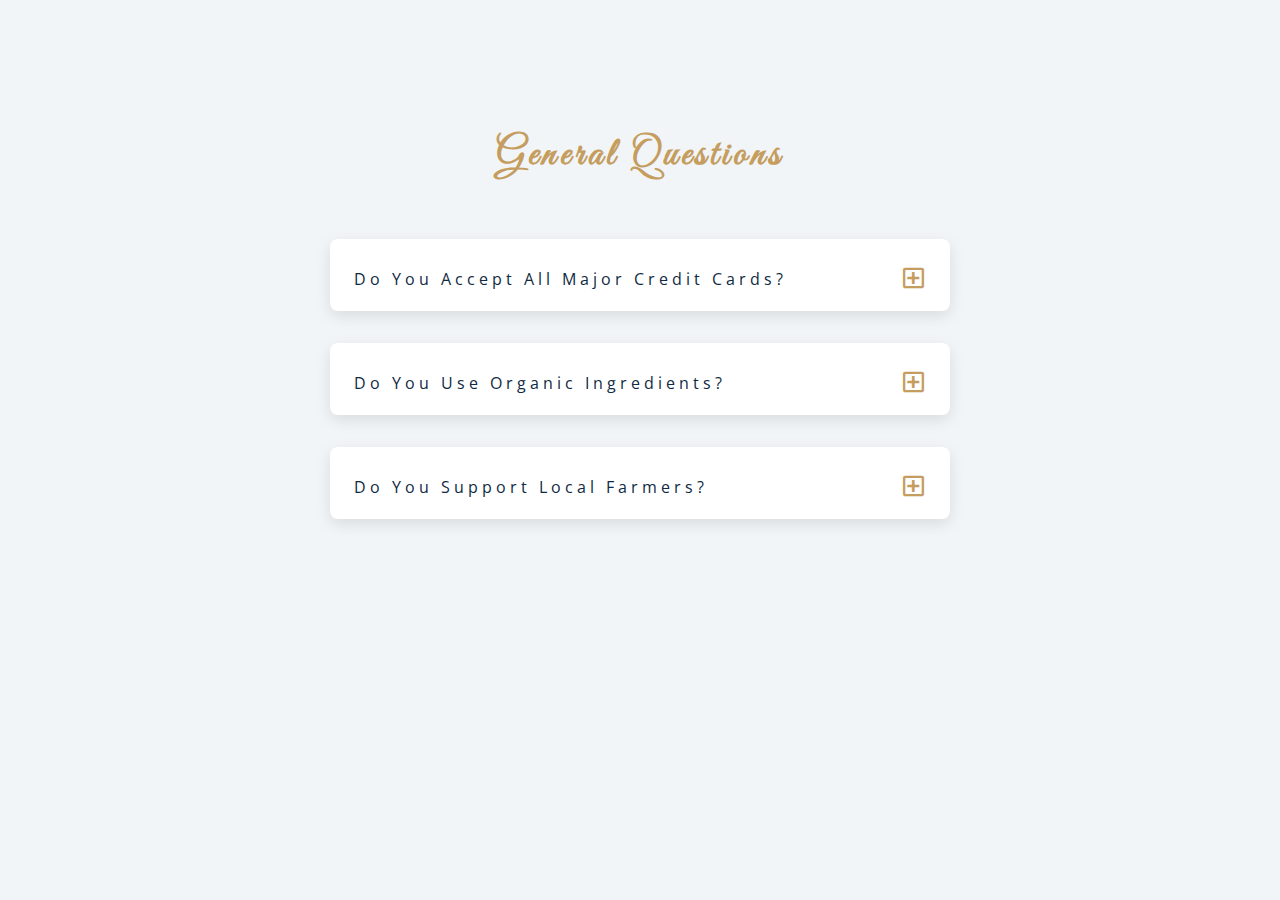
<file: 07-questions/setup/index.html>
<!DOCTYPE html>
<html lang="en">
  <head>
    <meta charset="UTF-8" />
    <meta name="viewport" content="width=device-width, initial-scale=1.0" />
    <title>Q & A</title>
    <!-- font-awesome -->
    <link
      rel="stylesheet"
      href="https://cdnjs.cloudflare.com/ajax/libs/font-awesome/5.14.0/css/all.min.css"
    />
    <!-- extra fonts -->
    <link
      href="https://fonts.googleapis.com/css?family=Great+Vibes&display=swap"
      rel="stylesheet"
    />
    <!-- styles -->
    <link rel="stylesheet" href="styles.css" />
  </head>
  <body>
    <section class="questions">
      <!-- Title -->
      <div class="title">
        <h2>General Questions</h2>
      </div>
      <!-- Questions -->
      <div class="section-center">
        <!-- Question 1 -->
        <article class="question">
          <div class="question-title">
            <p>Do you accept all major credit cards?</p>
            <button type="button" class="question-btn">
              <span class="plus-icon">
                <i class="far fa-plus-square"></i>
              </span>
              <span class="minus-icon">
                <i class="far fa-minus-square"></i>
              </span>
            </button>
          </div>
          <!-- Question text -->
          <div class="question-text">
            <p>
              Lorem ipsum dolor sit amet consectetur adipisicing elit. Corporis
              odit necessitatibus velit facilis quae est modi at minima
              molestiae doloremque!
            </p>
          </div>
        </article>
        <!-- Question 2 -->
        <article class="question">
          <div class="question-title">
            <p>Do you use organic ingredients?</p>
            <button type="button" class="question-btn">
              <span class="plus-icon">
                <i class="far fa-plus-square"></i>
              </span>
              <span class="minus-icon">
                <i class="far fa-minus-square"></i>
              </span>
            </button>
          </div>
          <!-- Question text -->
          <div class="question-text">
            <p>
              Lorem ipsum dolor sit amet consectetur adipisicing elit. Corporis
              odit necessitatibus velit facilis quae est modi at minima
              molestiae doloremque!
            </p>
          </div>
        </article>
        <!-- Question 3 -->
        <article class="question">
          <div class="question-title">
            <p>Do you support local farmers?</p>
            <button type="button" class="question-btn">
              <span class="plus-icon">
                <i class="far fa-plus-square"></i>
              </span>
              <span class="minus-icon">
                <i class="far fa-minus-square"></i>
              </span>
            </button>
          </div>
          <!-- Question text -->
          <div class="question-text">
            <p>
              Lorem ipsum dolor sit amet consectetur adipisicing elit. Corporis
              odit necessitatibus velit facilis quae est modi at minima
              molestiae doloremque!
            </p>
          </div>
        </article>
      </div>
    </section>
    <!-- javascript -->
    <script src="app.js"></script>
  </body>
</html>
</file>
<file: 07-questions/setup/styles.css>
/*
=============== 
Fonts
===============
*/
@import url("https://fonts.googleapis.com/css?family=Open+Sans|Roboto:400,700&display=swap");

/*
=============== 
Variables
===============
*/

:root {
  /* dark shades of primary color*/
  --clr-primary-1: hsl(205, 86%, 17%);
  --clr-primary-2: hsl(205, 77%, 27%);
  --clr-primary-3: hsl(205, 72%, 37%);
  --clr-primary-4: hsl(205, 63%, 48%);
  /* primary/main color */
  --clr-primary-5: #49a6e9;
  /* lighter shades of primary color */
  --clr-primary-6: hsl(205, 89%, 70%);
  --clr-primary-7: hsl(205, 90%, 76%);
  --clr-primary-8: hsl(205, 86%, 81%);
  --clr-primary-9: hsl(205, 90%, 88%);
  --clr-primary-10: hsl(205, 100%, 96%);
  /* darkest grey - used for headings */
  --clr-grey-1: hsl(209, 61%, 16%);
  --clr-grey-2: hsl(211, 39%, 23%);
  --clr-grey-3: hsl(209, 34%, 30%);
  --clr-grey-4: hsl(209, 28%, 39%);
  /* grey used for paragraphs */
  --clr-grey-5: hsl(210, 22%, 49%);
  --clr-grey-6: hsl(209, 23%, 60%);
  --clr-grey-7: hsl(211, 27%, 70%);
  --clr-grey-8: hsl(210, 31%, 80%);
  --clr-grey-9: hsl(212, 33%, 89%);
  --clr-grey-10: hsl(210, 36%, 96%);
  --clr-white: #fff;
  --clr-red-dark: hsl(360, 67%, 44%);
  --clr-red-light: hsl(360, 71%, 66%);
  --clr-green-dark: hsl(125, 67%, 44%);
  --clr-green-light: hsl(125, 71%, 66%);
  --clr-gold: #c59d5f;
  --clr-black: #222;
  --ff-primary: "Roboto", sans-serif;
  --ff-secondary: "Open Sans", sans-serif;
  --transition: all 0.3s linear;
  --spacing: 0.25rem;
  --radius: 0.5rem;
  --light-shadow: 0 5px 15px rgba(0, 0, 0, 0.1);
  --dark-shadow: 0 5px 15px rgba(0, 0, 0, 0.2);
  --max-width: 1170px;
  --fixed-width: 620px;
}
/*
=============== 
Global Styles
===============
*/

*,
::after,
::before {
  margin: 0;
  padding: 0;
  box-sizing: border-box;
}
body {
  font-family: var(--ff-secondary);
  background: var(--clr-grey-10);
  color: var(--clr-grey-1);
  line-height: 1.5;
  font-size: 0.875rem;
}
ul {
  list-style-type: none;
}
a {
  text-decoration: none;
}
img:not(.logo) {
  width: 100%;
}
img {
  display: block;
}

h1,
h2,
h3,
h4 {
  letter-spacing: var(--spacing);
  text-transform: capitalize;
  line-height: 1.25;
  margin-bottom: 0.75rem;
  font-family: var(--ff-primary);
}
h1 {
  font-size: 3rem;
}
h2 {
  font-size: 2rem;
}
h3 {
  font-size: 1.25rem;
}
h4 {
  font-size: 0.875rem;
}
p {
  margin-bottom: 1.25rem;
  color: var(--clr-grey-5);
}
@media screen and (min-width: 800px) {
  h1 {
    font-size: 4rem;
  }
  h2 {
    font-size: 2.5rem;
  }
  h3 {
    font-size: 1.75rem;
  }
  h4 {
    font-size: 1rem;
  }
  body {
    font-size: 1rem;
  }
  h1,
  h2,
  h3,
  h4 {
    line-height: 1;
  }
}
/*  global classes */

.btn {
  text-transform: uppercase;
  background: transparent;
  color: var(--clr-black);
  padding: 0.375rem 0.75rem;
  letter-spacing: var(--spacing);
  display: inline-block;
  transition: var(--transition);
  font-size: 0.875rem;
  border: 2px solid var(--clr-black);
  cursor: pointer;
  box-shadow: 0 1px 3px rgba(0, 0, 0, 0.2);
  border-radius: var(--radius);
}
.btn:hover {
  color: var(--clr-white);
  background: var(--clr-black);
}
/* section */
.section {
  padding: 5rem 0;
}

.section-center {
  width: 90vw;
  margin: 0 auto;
  max-width: 1170px;
}
@media screen and (min-width: 992px) {
  .section-center {
    width: 95vw;
  }
}
main {
  min-height: 100vh;
  display: grid;
  place-items: center;
}
/*
=============== 
Questions
===============
*/
.title {
  margin-top: 15vh;
  margin-bottom: 4rem;
}
.title h2 {
  color: var(--clr-gold);
  font-family: "Great Vibes", cursive;
  text-align: center;
}
.section-center {
  max-width: var(--fixed-width);
}
.question {
  background: var(--clr-white);
  border-radius: var(--radius);
  box-shadow: var(--light-shadow);
  padding: 1.5rem 1.5rem 0 1.5rem;
  margin-bottom: 2rem;
}
.question-title {
  display: flex;
  justify-content: space-between;
  align-items: center;
  text-transform: capitalize;
  padding-bottom: 1rem;
}
.question-title p {
  margin-bottom: 0;
  letter-spacing: var(--spacing);
  color: var(--clr-grey-1);
}
.question-btn {
  font-size: 1.5rem;
  background: transparent;
  border-color: transparent;
  cursor: pointer;
  color: var(--clr-gold);
  transition: var(--transition);
}
.question-btn:hover {
  transform: rotate(90deg);
}
.question-text {
  padding: 1rem 0 1.5rem 0;
  border-top: 1px solid rgba(0, 0, 0, 0.2);
}
.question-text p {
  margin-bottom: 0;
}
/* hide text */
.question-text {
  display: none;
}
.show-text .question-text {
  display: block;
}
.minus-icon {
  display: none;
}
.show-text .minus-icon {
  display: inline;
}
.show-text .plus-icon {
  display: none;
}
</file>
